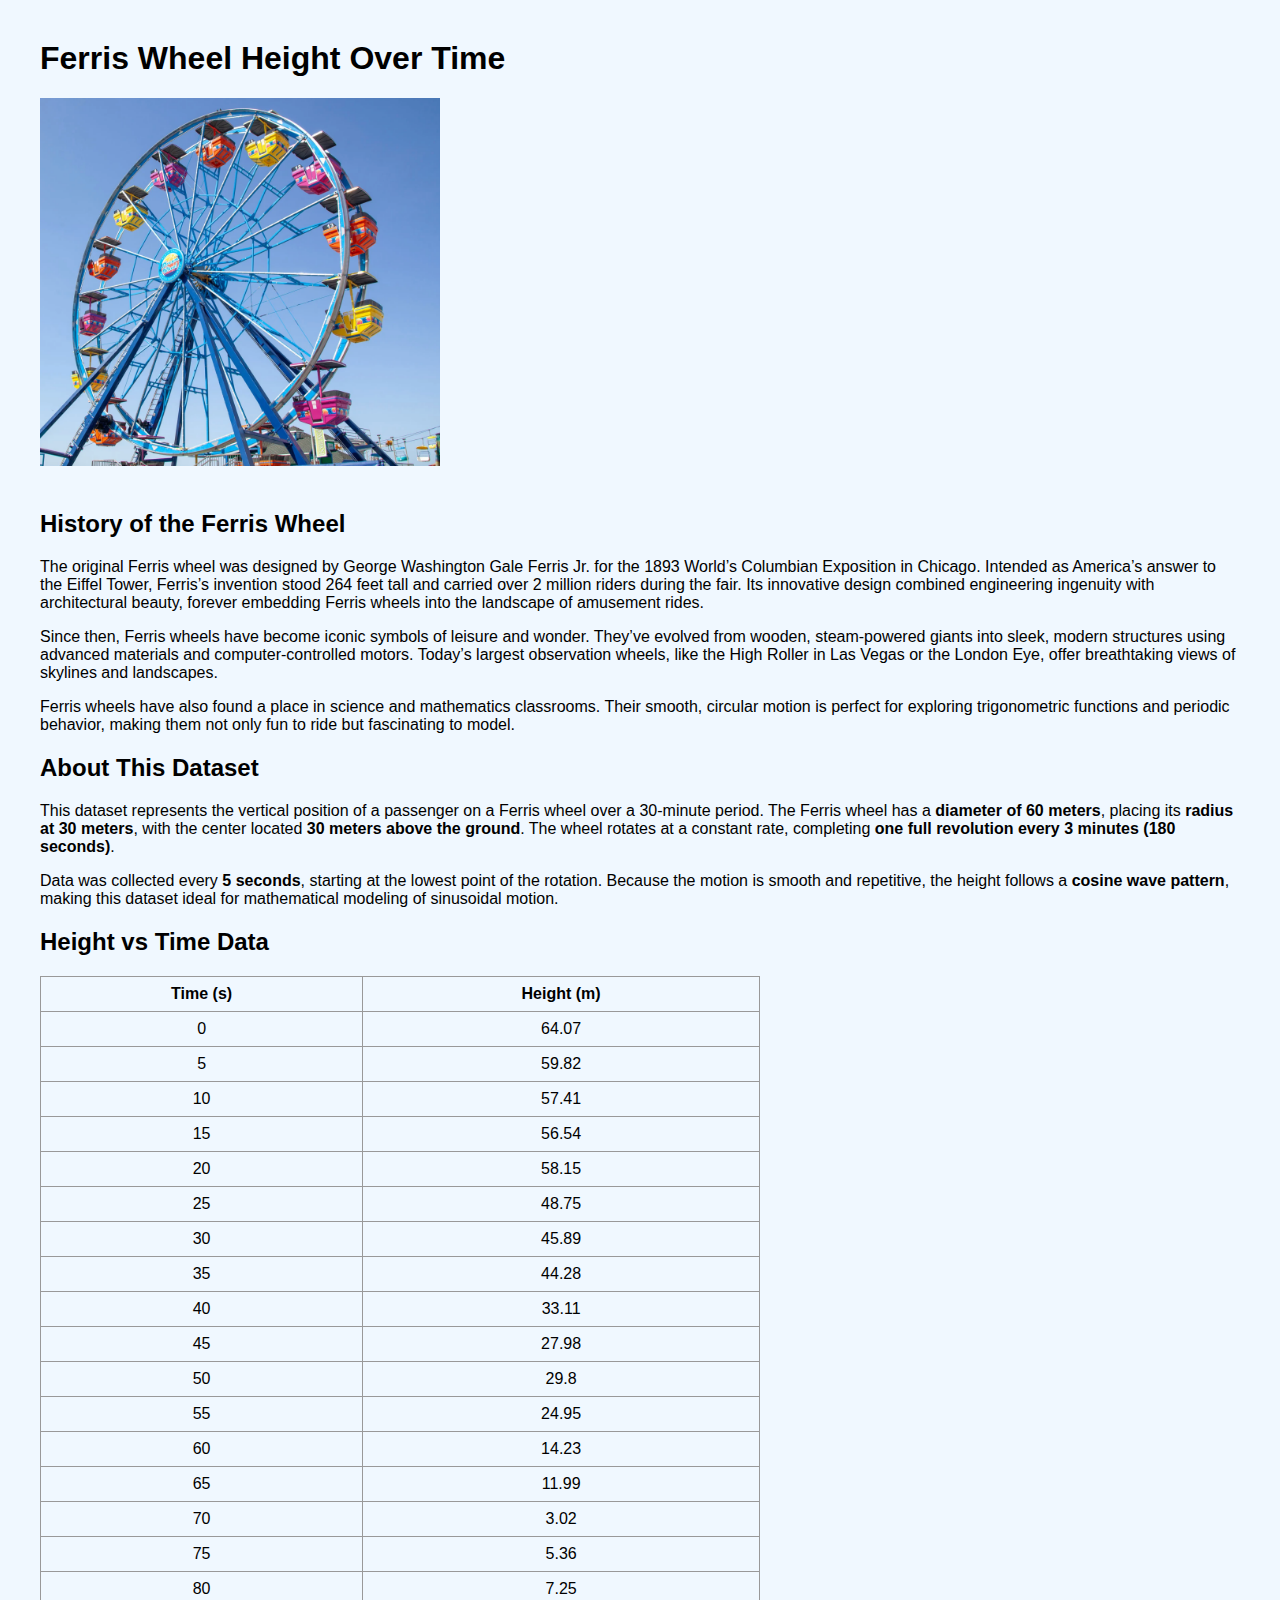
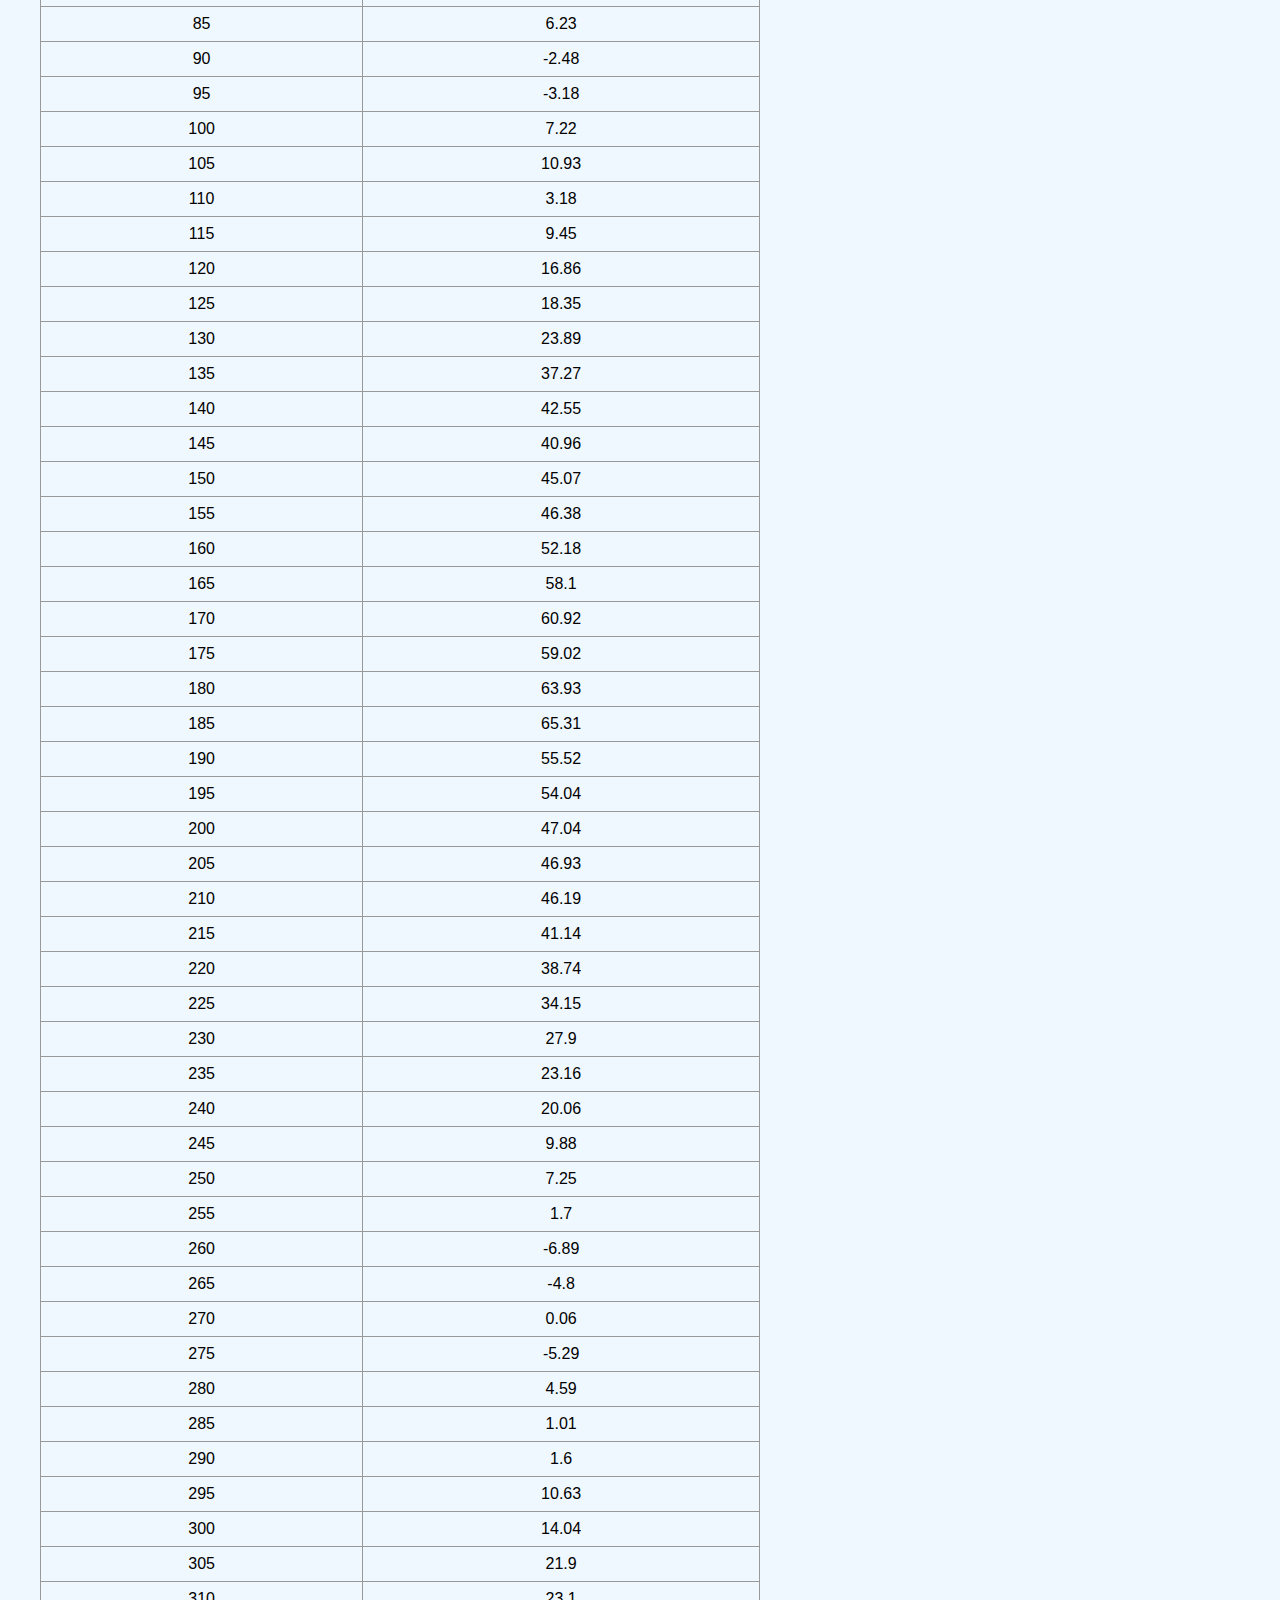
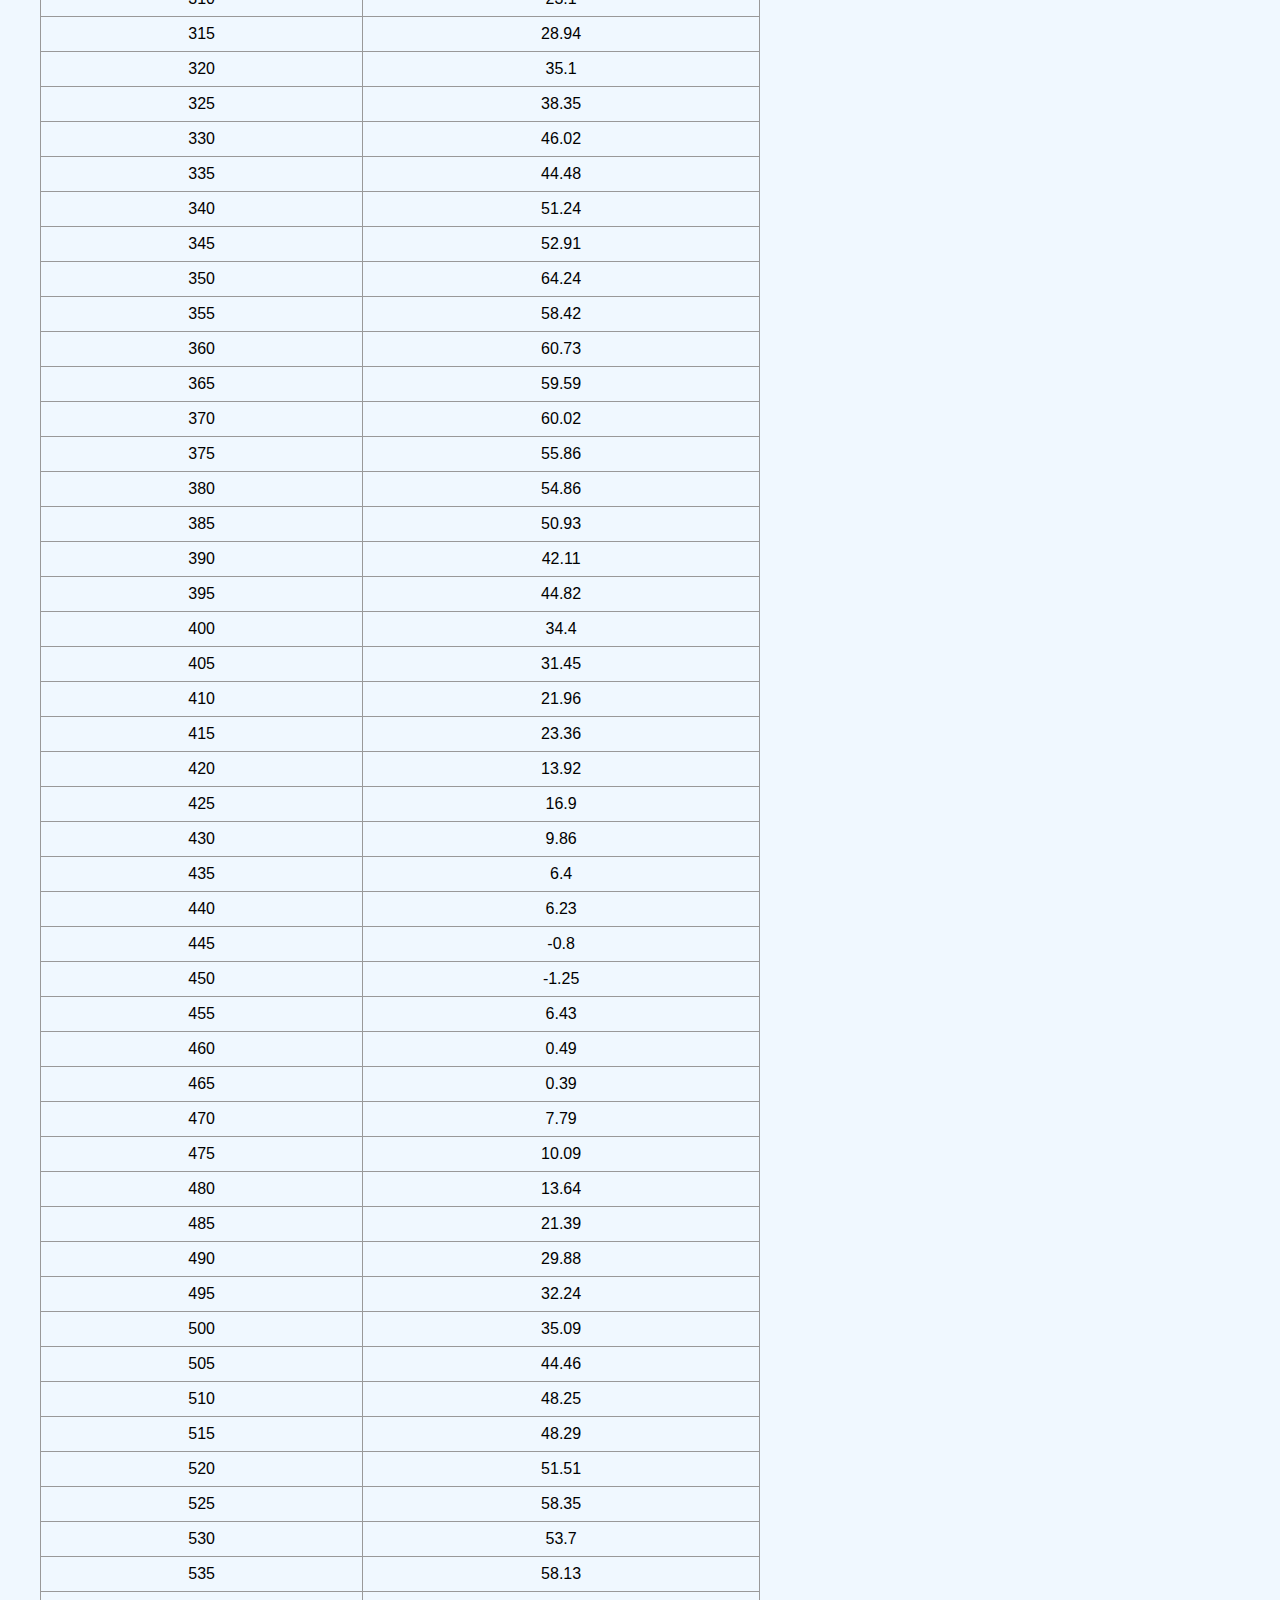
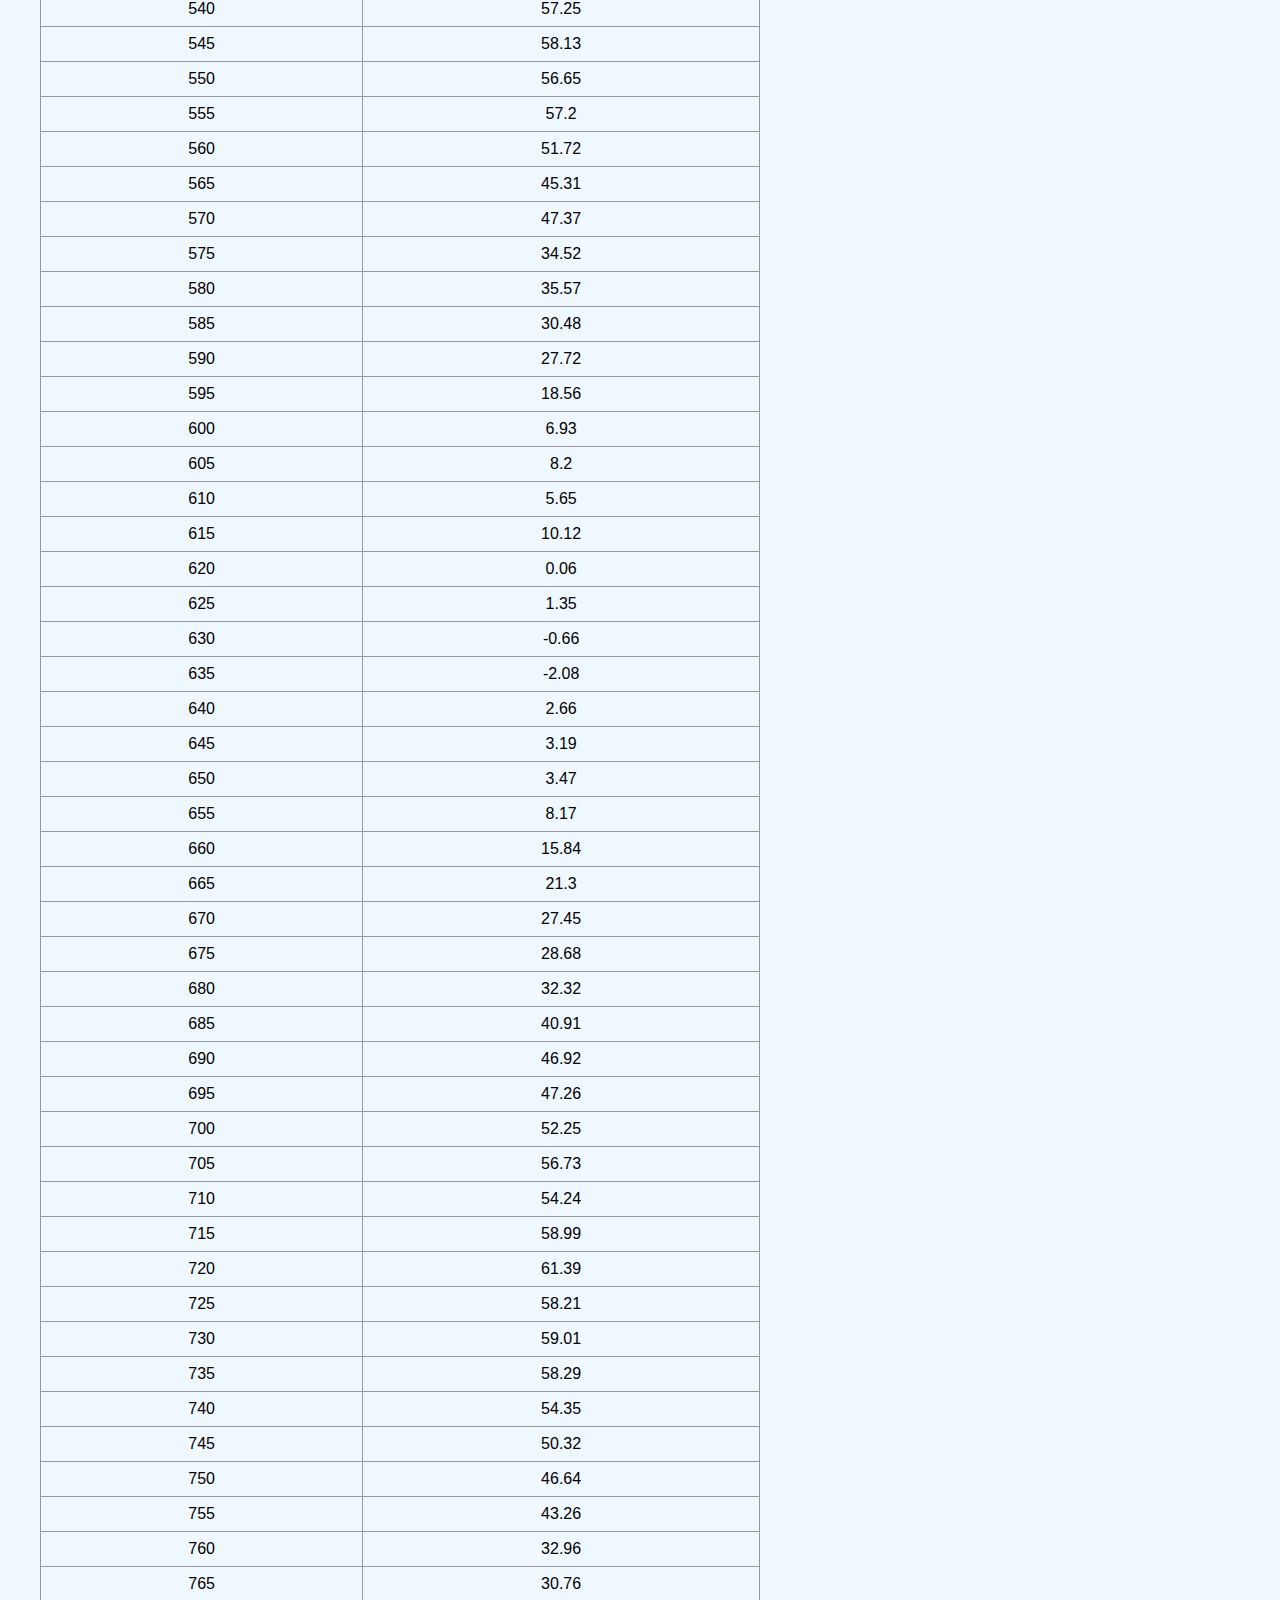
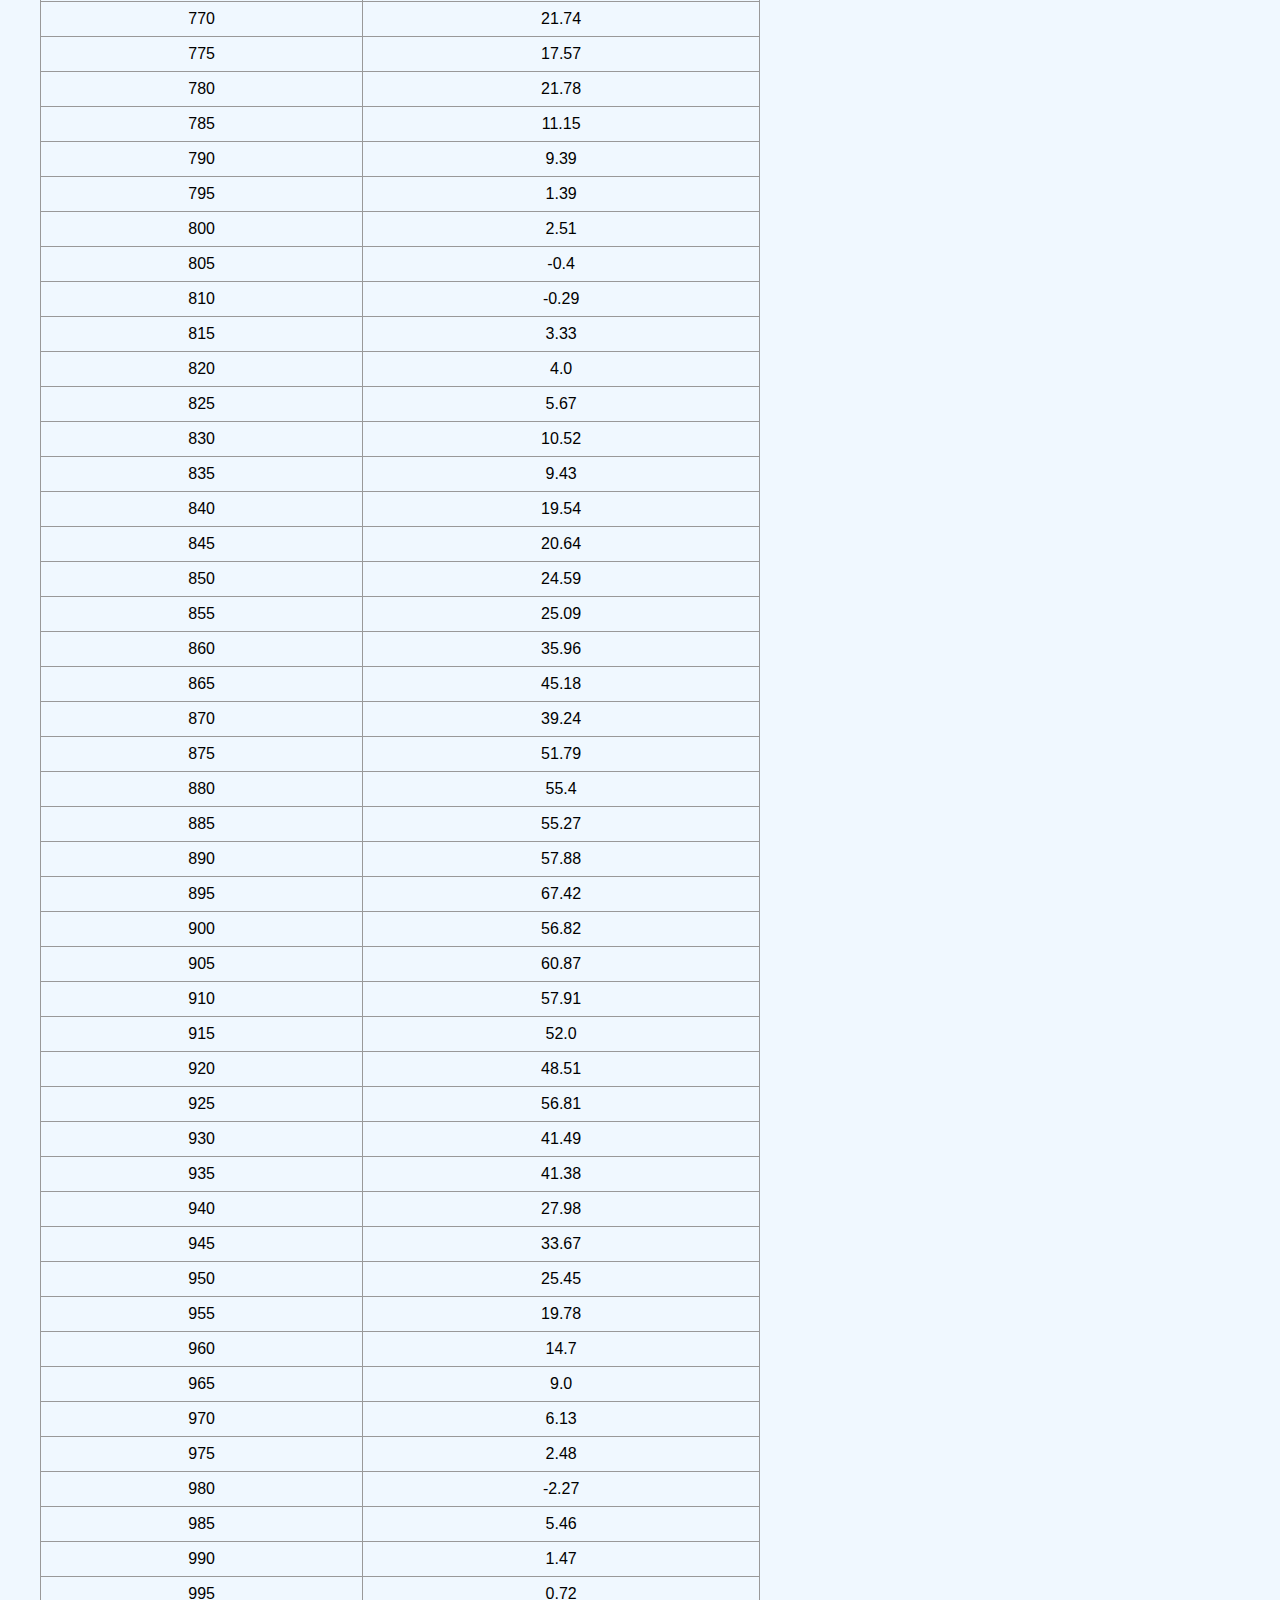
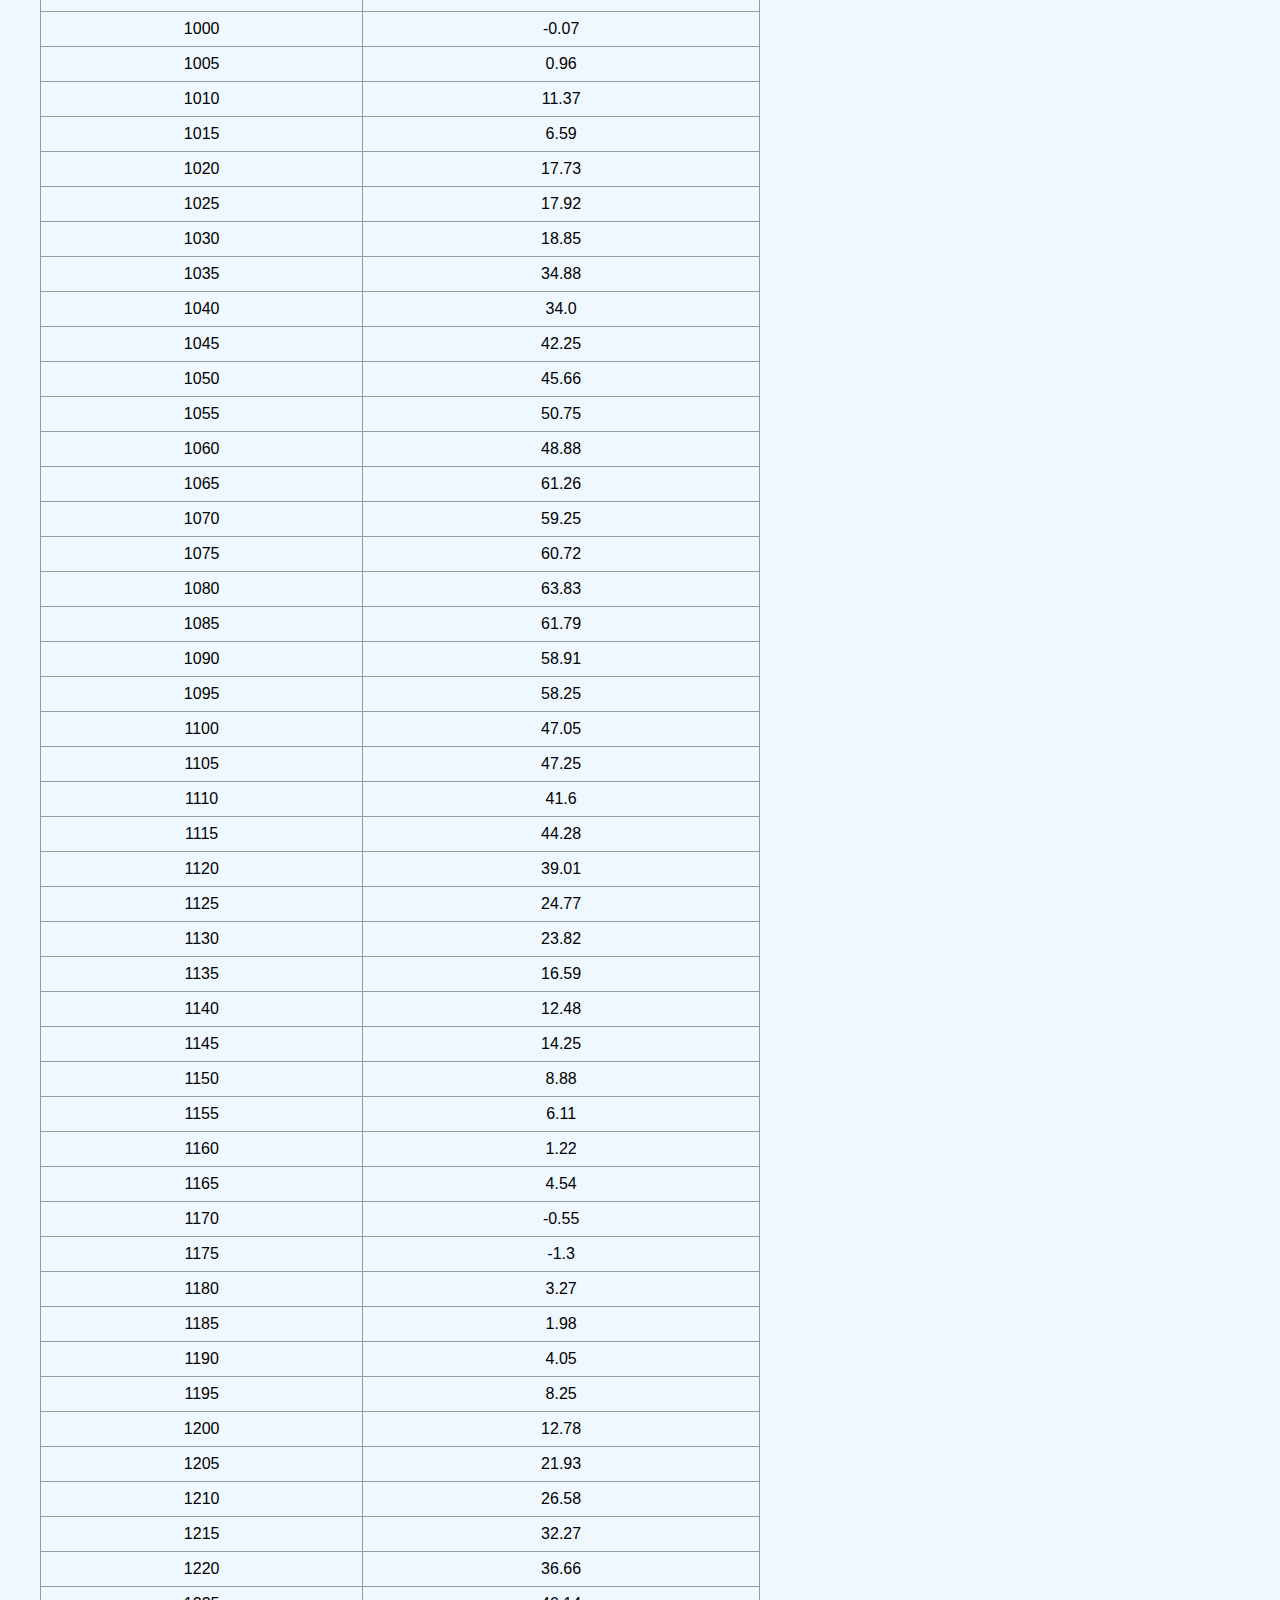
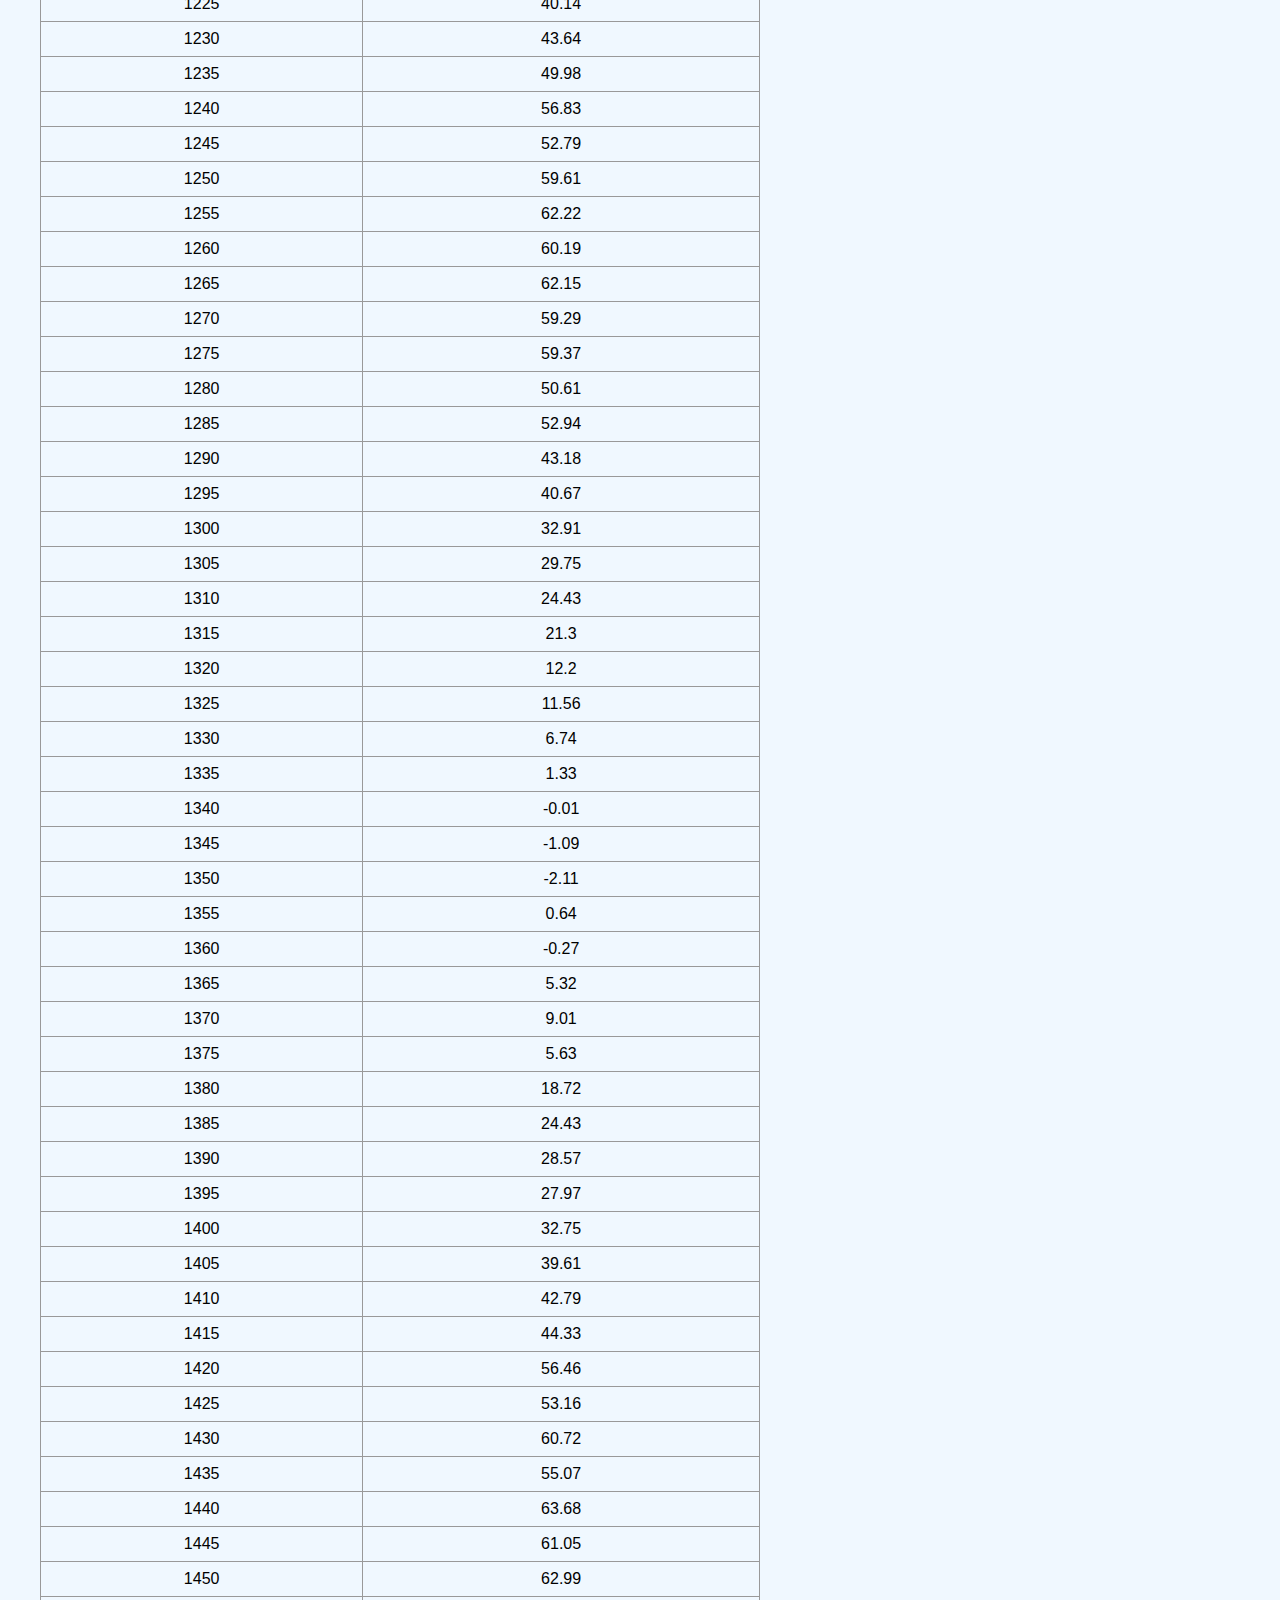
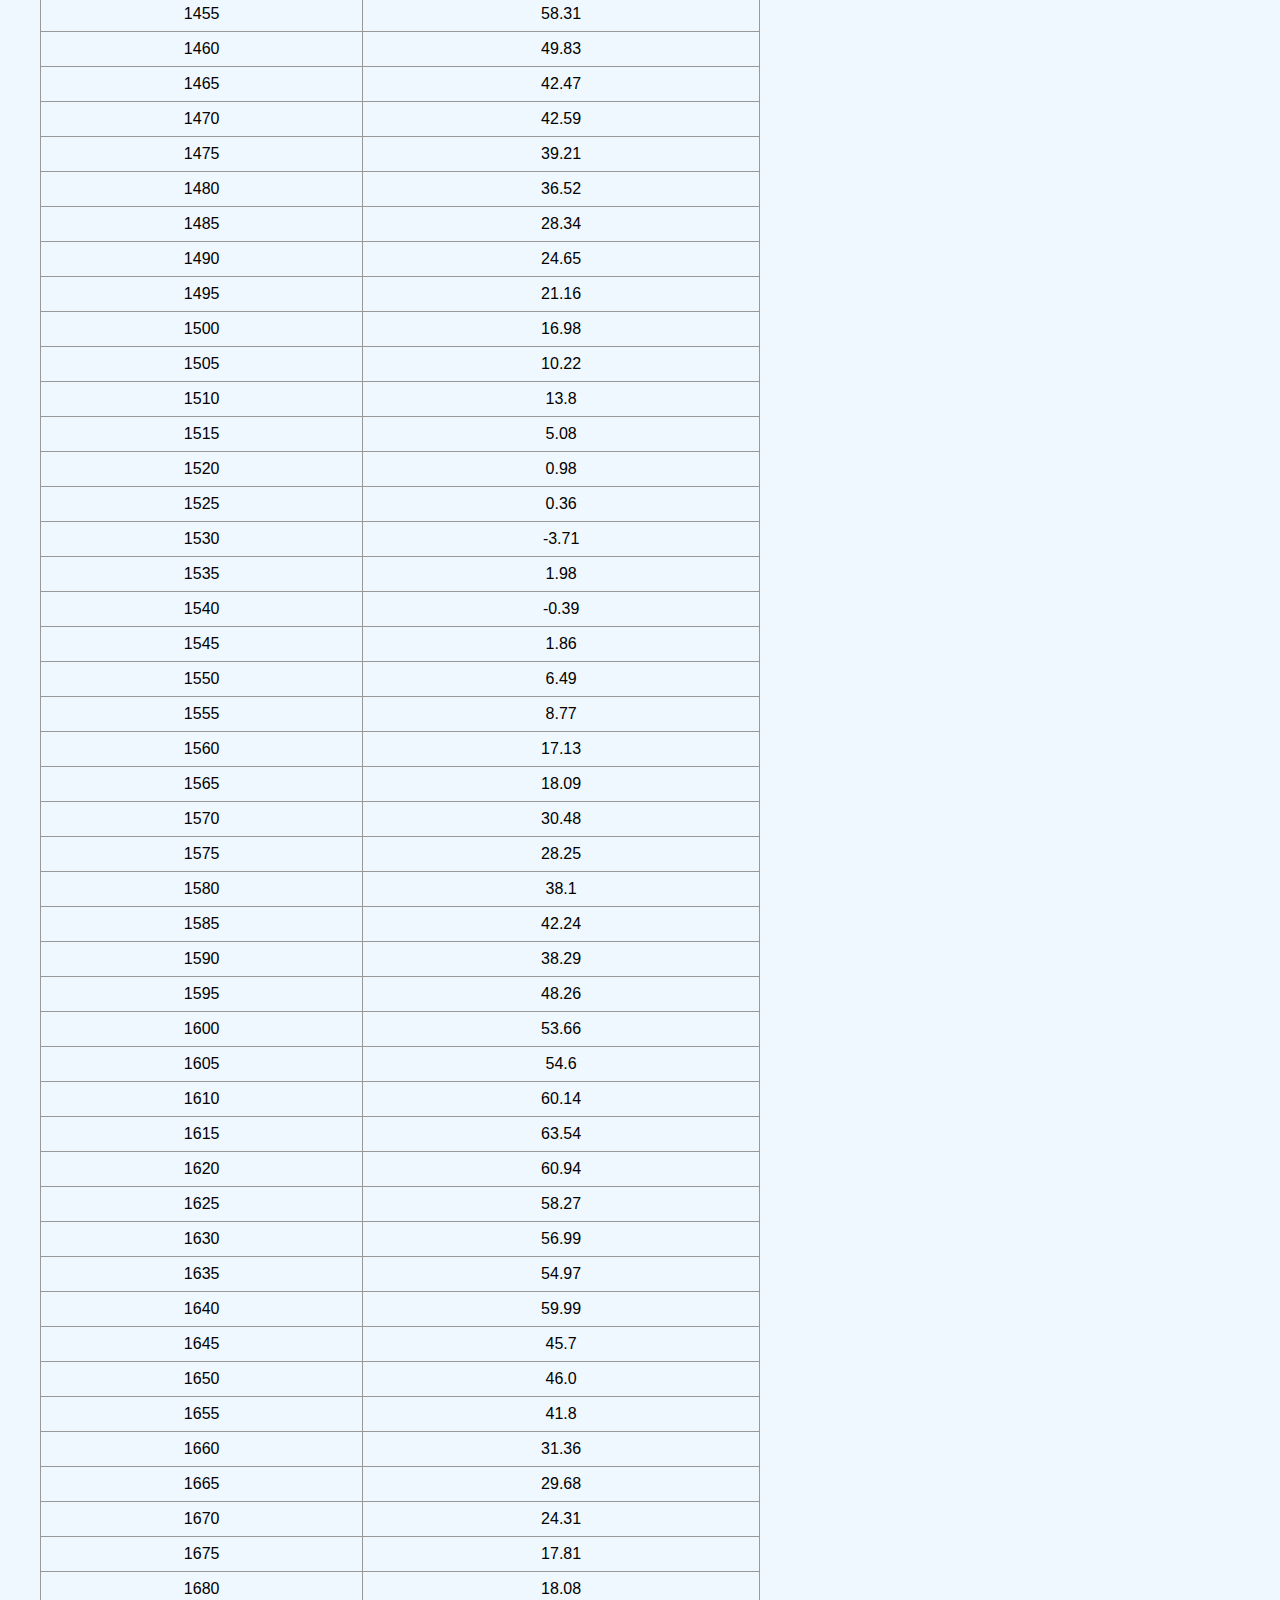
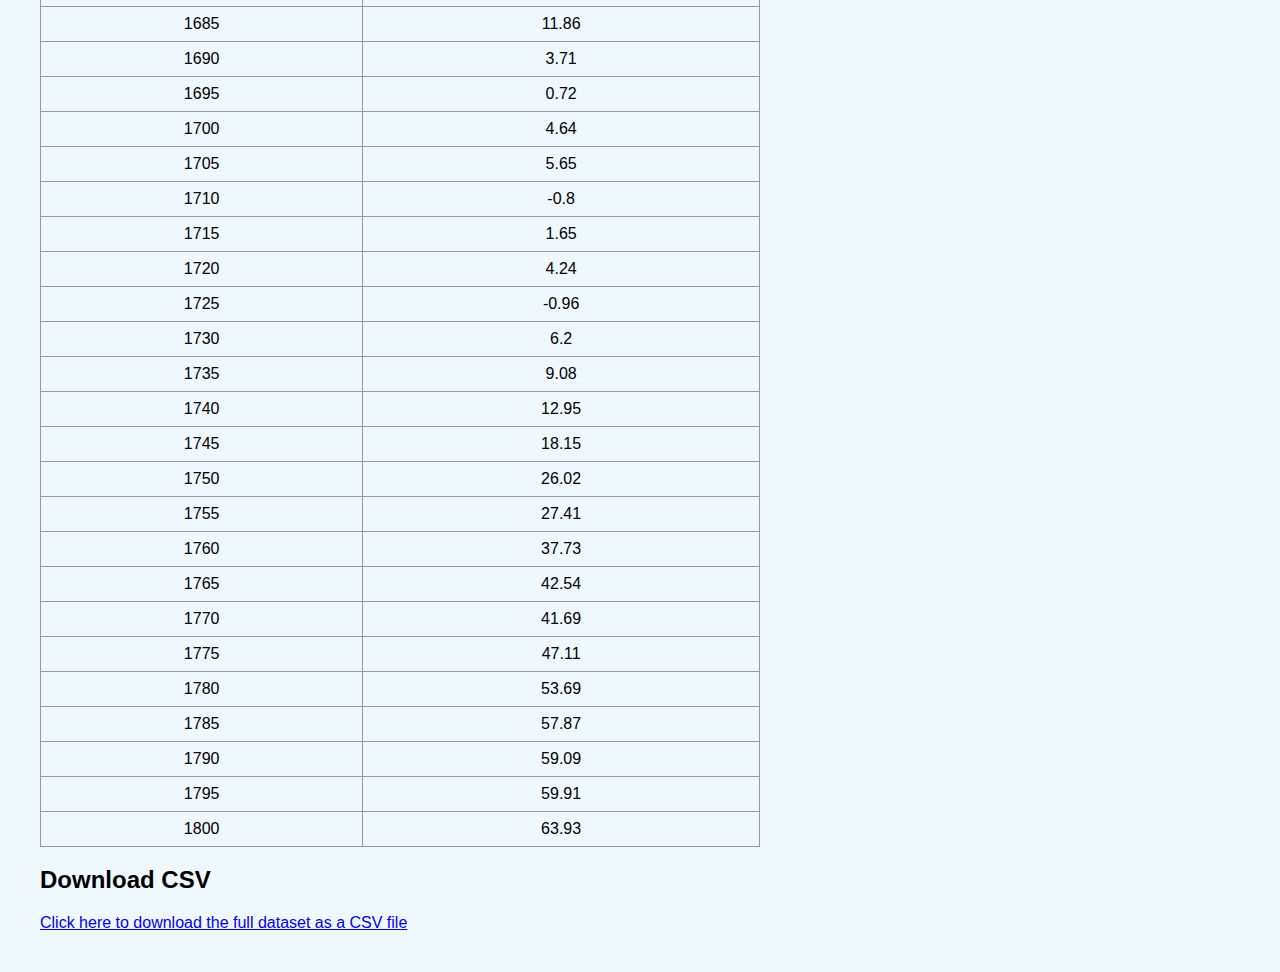
<file: index.html>
<!DOCTYPE html>
<html lang="en">
<head>
  <meta charset="UTF-8">
  <title>Ferris Wheel Height Data</title>
  <link rel="stylesheet" href="style.css">
</head>
<body>

  <h1>Ferris Wheel Height Over Time</h1>

  <!-- Image -->
  <img src="ferris-wheel.png" alt="Ferris Wheel" width="400">

  <!-- History Section -->
  <h2>History of the Ferris Wheel</h2>
  <p>
    The original Ferris wheel was designed by George Washington Gale Ferris Jr. for the 1893 World’s Columbian Exposition in Chicago.
    Intended as America’s answer to the Eiffel Tower, Ferris’s invention stood 264 feet tall and carried over 2 million riders during the fair.
    Its innovative design combined engineering ingenuity with architectural beauty, forever embedding Ferris wheels into the landscape of amusement rides.
  </p>
  <p>
    Since then, Ferris wheels have become iconic symbols of leisure and wonder. They’ve evolved from wooden, steam-powered giants into sleek, modern structures
    using advanced materials and computer-controlled motors. Today’s largest observation wheels, like the High Roller in Las Vegas or the London Eye,
    offer breathtaking views of skylines and landscapes.
  </p>
  <p>
    Ferris wheels have also found a place in science and mathematics classrooms. Their smooth, circular motion is perfect for exploring trigonometric
    functions and periodic behavior, making them not only fun to ride but fascinating to model.
  </p>

  <!-- Dataset Info -->
  <h2>About This Dataset</h2>
  <p>
    This dataset represents the vertical position of a passenger on a Ferris wheel over a 30-minute period.
    The Ferris wheel has a <strong>diameter of 60 meters</strong>, placing its <strong>radius at 30 meters</strong>, with the center located
    <strong>30 meters above the ground</strong>. The wheel rotates at a constant rate, completing <strong>one full revolution every 3 minutes (180 seconds)</strong>.
  </p>
  <p>
    Data was collected every <strong>5 seconds</strong>, starting at the lowest point of the rotation. Because the motion is smooth and repetitive,
    the height follows a <strong>cosine wave pattern</strong>, making this dataset ideal for mathematical modeling of sinusoidal motion.
  </p>

  <!-- Data Table -->
  <h2>Height vs Time Data</h2>
  <table>
    <thead>
      <tr><th>Time (s)</th><th>Height (m)</th></tr>
    </thead>
    <tbody>
        <tr><td>0</td><td>64.07</td></tr>
<tr><td>5</td><td>59.82</td></tr>
<tr><td>10</td><td>57.41</td></tr>
<tr><td>15</td><td>56.54</td></tr>
<tr><td>20</td><td>58.15</td></tr>
<tr><td>25</td><td>48.75</td></tr>
<tr><td>30</td><td>45.89</td></tr>
<tr><td>35</td><td>44.28</td></tr>
<tr><td>40</td><td>33.11</td></tr>
<tr><td>45</td><td>27.98</td></tr>
<tr><td>50</td><td>29.8</td></tr>
<tr><td>55</td><td>24.95</td></tr>
<tr><td>60</td><td>14.23</td></tr>
<tr><td>65</td><td>11.99</td></tr>
<tr><td>70</td><td>3.02</td></tr>
<tr><td>75</td><td>5.36</td></tr>
<tr><td>80</td><td>7.25</td></tr>
<tr><td>85</td><td>6.23</td></tr>
<tr><td>90</td><td>-2.48</td></tr>
<tr><td>95</td><td>-3.18</td></tr>
<tr><td>100</td><td>7.22</td></tr>
<tr><td>105</td><td>10.93</td></tr>
<tr><td>110</td><td>3.18</td></tr>
<tr><td>115</td><td>9.45</td></tr>
<tr><td>120</td><td>16.86</td></tr>
<tr><td>125</td><td>18.35</td></tr>
<tr><td>130</td><td>23.89</td></tr>
<tr><td>135</td><td>37.27</td></tr>
<tr><td>140</td><td>42.55</td></tr>
<tr><td>145</td><td>40.96</td></tr>
<tr><td>150</td><td>45.07</td></tr>
<tr><td>155</td><td>46.38</td></tr>
<tr><td>160</td><td>52.18</td></tr>
<tr><td>165</td><td>58.1</td></tr>
<tr><td>170</td><td>60.92</td></tr>
<tr><td>175</td><td>59.02</td></tr>
<tr><td>180</td><td>63.93</td></tr>
<tr><td>185</td><td>65.31</td></tr>
<tr><td>190</td><td>55.52</td></tr>
<tr><td>195</td><td>54.04</td></tr>
<tr><td>200</td><td>47.04</td></tr>
<tr><td>205</td><td>46.93</td></tr>
<tr><td>210</td><td>46.19</td></tr>
<tr><td>215</td><td>41.14</td></tr>
<tr><td>220</td><td>38.74</td></tr>
<tr><td>225</td><td>34.15</td></tr>
<tr><td>230</td><td>27.9</td></tr>
<tr><td>235</td><td>23.16</td></tr>
<tr><td>240</td><td>20.06</td></tr>
<tr><td>245</td><td>9.88</td></tr>
<tr><td>250</td><td>7.25</td></tr>
<tr><td>255</td><td>1.7</td></tr>
<tr><td>260</td><td>-6.89</td></tr>
<tr><td>265</td><td>-4.8</td></tr>
<tr><td>270</td><td>0.06</td></tr>
<tr><td>275</td><td>-5.29</td></tr>
<tr><td>280</td><td>4.59</td></tr>
<tr><td>285</td><td>1.01</td></tr>
<tr><td>290</td><td>1.6</td></tr>
<tr><td>295</td><td>10.63</td></tr>
<tr><td>300</td><td>14.04</td></tr>
<tr><td>305</td><td>21.9</td></tr>
<tr><td>310</td><td>23.1</td></tr>
<tr><td>315</td><td>28.94</td></tr>
<tr><td>320</td><td>35.1</td></tr>
<tr><td>325</td><td>38.35</td></tr>
<tr><td>330</td><td>46.02</td></tr>
<tr><td>335</td><td>44.48</td></tr>
<tr><td>340</td><td>51.24</td></tr>
<tr><td>345</td><td>52.91</td></tr>
<tr><td>350</td><td>64.24</td></tr>
<tr><td>355</td><td>58.42</td></tr>
<tr><td>360</td><td>60.73</td></tr>
<tr><td>365</td><td>59.59</td></tr>
<tr><td>370</td><td>60.02</td></tr>
<tr><td>375</td><td>55.86</td></tr>
<tr><td>380</td><td>54.86</td></tr>
<tr><td>385</td><td>50.93</td></tr>
<tr><td>390</td><td>42.11</td></tr>
<tr><td>395</td><td>44.82</td></tr>
<tr><td>400</td><td>34.4</td></tr>
<tr><td>405</td><td>31.45</td></tr>
<tr><td>410</td><td>21.96</td></tr>
<tr><td>415</td><td>23.36</td></tr>
<tr><td>420</td><td>13.92</td></tr>
<tr><td>425</td><td>16.9</td></tr>
<tr><td>430</td><td>9.86</td></tr>
<tr><td>435</td><td>6.4</td></tr>
<tr><td>440</td><td>6.23</td></tr>
<tr><td>445</td><td>-0.8</td></tr>
<tr><td>450</td><td>-1.25</td></tr>
<tr><td>455</td><td>6.43</td></tr>
<tr><td>460</td><td>0.49</td></tr>
<tr><td>465</td><td>0.39</td></tr>
<tr><td>470</td><td>7.79</td></tr>
<tr><td>475</td><td>10.09</td></tr>
<tr><td>480</td><td>13.64</td></tr>
<tr><td>485</td><td>21.39</td></tr>
<tr><td>490</td><td>29.88</td></tr>
<tr><td>495</td><td>32.24</td></tr>
<tr><td>500</td><td>35.09</td></tr>
<tr><td>505</td><td>44.46</td></tr>
<tr><td>510</td><td>48.25</td></tr>
<tr><td>515</td><td>48.29</td></tr>
<tr><td>520</td><td>51.51</td></tr>
<tr><td>525</td><td>58.35</td></tr>
<tr><td>530</td><td>53.7</td></tr>
<tr><td>535</td><td>58.13</td></tr>
<tr><td>540</td><td>57.25</td></tr>
<tr><td>545</td><td>58.13</td></tr>
<tr><td>550</td><td>56.65</td></tr>
<tr><td>555</td><td>57.2</td></tr>
<tr><td>560</td><td>51.72</td></tr>
<tr><td>565</td><td>45.31</td></tr>
<tr><td>570</td><td>47.37</td></tr>
<tr><td>575</td><td>34.52</td></tr>
<tr><td>580</td><td>35.57</td></tr>
<tr><td>585</td><td>30.48</td></tr>
<tr><td>590</td><td>27.72</td></tr>
<tr><td>595</td><td>18.56</td></tr>
<tr><td>600</td><td>6.93</td></tr>
<tr><td>605</td><td>8.2</td></tr>
<tr><td>610</td><td>5.65</td></tr>
<tr><td>615</td><td>10.12</td></tr>
<tr><td>620</td><td>0.06</td></tr>
<tr><td>625</td><td>1.35</td></tr>
<tr><td>630</td><td>-0.66</td></tr>
<tr><td>635</td><td>-2.08</td></tr>
<tr><td>640</td><td>2.66</td></tr>
<tr><td>645</td><td>3.19</td></tr>
<tr><td>650</td><td>3.47</td></tr>
<tr><td>655</td><td>8.17</td></tr>
<tr><td>660</td><td>15.84</td></tr>
<tr><td>665</td><td>21.3</td></tr>
<tr><td>670</td><td>27.45</td></tr>
<tr><td>675</td><td>28.68</td></tr>
<tr><td>680</td><td>32.32</td></tr>
<tr><td>685</td><td>40.91</td></tr>
<tr><td>690</td><td>46.92</td></tr>
<tr><td>695</td><td>47.26</td></tr>
<tr><td>700</td><td>52.25</td></tr>
<tr><td>705</td><td>56.73</td></tr>
<tr><td>710</td><td>54.24</td></tr>
<tr><td>715</td><td>58.99</td></tr>
<tr><td>720</td><td>61.39</td></tr>
<tr><td>725</td><td>58.21</td></tr>
<tr><td>730</td><td>59.01</td></tr>
<tr><td>735</td><td>58.29</td></tr>
<tr><td>740</td><td>54.35</td></tr>
<tr><td>745</td><td>50.32</td></tr>
<tr><td>750</td><td>46.64</td></tr>
<tr><td>755</td><td>43.26</td></tr>
<tr><td>760</td><td>32.96</td></tr>
<tr><td>765</td><td>30.76</td></tr>
<tr><td>770</td><td>21.74</td></tr>
<tr><td>775</td><td>17.57</td></tr>
<tr><td>780</td><td>21.78</td></tr>
<tr><td>785</td><td>11.15</td></tr>
<tr><td>790</td><td>9.39</td></tr>
<tr><td>795</td><td>1.39</td></tr>
<tr><td>800</td><td>2.51</td></tr>
<tr><td>805</td><td>-0.4</td></tr>
<tr><td>810</td><td>-0.29</td></tr>
<tr><td>815</td><td>3.33</td></tr>
<tr><td>820</td><td>4.0</td></tr>
<tr><td>825</td><td>5.67</td></tr>
<tr><td>830</td><td>10.52</td></tr>
<tr><td>835</td><td>9.43</td></tr>
<tr><td>840</td><td>19.54</td></tr>
<tr><td>845</td><td>20.64</td></tr>
<tr><td>850</td><td>24.59</td></tr>
<tr><td>855</td><td>25.09</td></tr>
<tr><td>860</td><td>35.96</td></tr>
<tr><td>865</td><td>45.18</td></tr>
<tr><td>870</td><td>39.24</td></tr>
<tr><td>875</td><td>51.79</td></tr>
<tr><td>880</td><td>55.4</td></tr>
<tr><td>885</td><td>55.27</td></tr>
<tr><td>890</td><td>57.88</td></tr>
<tr><td>895</td><td>67.42</td></tr>
<tr><td>900</td><td>56.82</td></tr>
<tr><td>905</td><td>60.87</td></tr>
<tr><td>910</td><td>57.91</td></tr>
<tr><td>915</td><td>52.0</td></tr>
<tr><td>920</td><td>48.51</td></tr>
<tr><td>925</td><td>56.81</td></tr>
<tr><td>930</td><td>41.49</td></tr>
<tr><td>935</td><td>41.38</td></tr>
<tr><td>940</td><td>27.98</td></tr>
<tr><td>945</td><td>33.67</td></tr>
<tr><td>950</td><td>25.45</td></tr>
<tr><td>955</td><td>19.78</td></tr>
<tr><td>960</td><td>14.7</td></tr>
<tr><td>965</td><td>9.0</td></tr>
<tr><td>970</td><td>6.13</td></tr>
<tr><td>975</td><td>2.48</td></tr>
<tr><td>980</td><td>-2.27</td></tr>
<tr><td>985</td><td>5.46</td></tr>
<tr><td>990</td><td>1.47</td></tr>
<tr><td>995</td><td>0.72</td></tr>
<tr><td>1000</td><td>-0.07</td></tr>
<tr><td>1005</td><td>0.96</td></tr>
<tr><td>1010</td><td>11.37</td></tr>
<tr><td>1015</td><td>6.59</td></tr>
<tr><td>1020</td><td>17.73</td></tr>
<tr><td>1025</td><td>17.92</td></tr>
<tr><td>1030</td><td>18.85</td></tr>
<tr><td>1035</td><td>34.88</td></tr>
<tr><td>1040</td><td>34.0</td></tr>
<tr><td>1045</td><td>42.25</td></tr>
<tr><td>1050</td><td>45.66</td></tr>
<tr><td>1055</td><td>50.75</td></tr>
<tr><td>1060</td><td>48.88</td></tr>
<tr><td>1065</td><td>61.26</td></tr>
<tr><td>1070</td><td>59.25</td></tr>
<tr><td>1075</td><td>60.72</td></tr>
<tr><td>1080</td><td>63.83</td></tr>
<tr><td>1085</td><td>61.79</td></tr>
<tr><td>1090</td><td>58.91</td></tr>
<tr><td>1095</td><td>58.25</td></tr>
<tr><td>1100</td><td>47.05</td></tr>
<tr><td>1105</td><td>47.25</td></tr>
<tr><td>1110</td><td>41.6</td></tr>
<tr><td>1115</td><td>44.28</td></tr>
<tr><td>1120</td><td>39.01</td></tr>
<tr><td>1125</td><td>24.77</td></tr>
<tr><td>1130</td><td>23.82</td></tr>
<tr><td>1135</td><td>16.59</td></tr>
<tr><td>1140</td><td>12.48</td></tr>
<tr><td>1145</td><td>14.25</td></tr>
<tr><td>1150</td><td>8.88</td></tr>
<tr><td>1155</td><td>6.11</td></tr>
<tr><td>1160</td><td>1.22</td></tr>
<tr><td>1165</td><td>4.54</td></tr>
<tr><td>1170</td><td>-0.55</td></tr>
<tr><td>1175</td><td>-1.3</td></tr>
<tr><td>1180</td><td>3.27</td></tr>
<tr><td>1185</td><td>1.98</td></tr>
<tr><td>1190</td><td>4.05</td></tr>
<tr><td>1195</td><td>8.25</td></tr>
<tr><td>1200</td><td>12.78</td></tr>
<tr><td>1205</td><td>21.93</td></tr>
<tr><td>1210</td><td>26.58</td></tr>
<tr><td>1215</td><td>32.27</td></tr>
<tr><td>1220</td><td>36.66</td></tr>
<tr><td>1225</td><td>40.14</td></tr>
<tr><td>1230</td><td>43.64</td></tr>
<tr><td>1235</td><td>49.98</td></tr>
<tr><td>1240</td><td>56.83</td></tr>
<tr><td>1245</td><td>52.79</td></tr>
<tr><td>1250</td><td>59.61</td></tr>
<tr><td>1255</td><td>62.22</td></tr>
<tr><td>1260</td><td>60.19</td></tr>
<tr><td>1265</td><td>62.15</td></tr>
<tr><td>1270</td><td>59.29</td></tr>
<tr><td>1275</td><td>59.37</td></tr>
<tr><td>1280</td><td>50.61</td></tr>
<tr><td>1285</td><td>52.94</td></tr>
<tr><td>1290</td><td>43.18</td></tr>
<tr><td>1295</td><td>40.67</td></tr>
<tr><td>1300</td><td>32.91</td></tr>
<tr><td>1305</td><td>29.75</td></tr>
<tr><td>1310</td><td>24.43</td></tr>
<tr><td>1315</td><td>21.3</td></tr>
<tr><td>1320</td><td>12.2</td></tr>
<tr><td>1325</td><td>11.56</td></tr>
<tr><td>1330</td><td>6.74</td></tr>
<tr><td>1335</td><td>1.33</td></tr>
<tr><td>1340</td><td>-0.01</td></tr>
<tr><td>1345</td><td>-1.09</td></tr>
<tr><td>1350</td><td>-2.11</td></tr>
<tr><td>1355</td><td>0.64</td></tr>
<tr><td>1360</td><td>-0.27</td></tr>
<tr><td>1365</td><td>5.32</td></tr>
<tr><td>1370</td><td>9.01</td></tr>
<tr><td>1375</td><td>5.63</td></tr>
<tr><td>1380</td><td>18.72</td></tr>
<tr><td>1385</td><td>24.43</td></tr>
<tr><td>1390</td><td>28.57</td></tr>
<tr><td>1395</td><td>27.97</td></tr>
<tr><td>1400</td><td>32.75</td></tr>
<tr><td>1405</td><td>39.61</td></tr>
<tr><td>1410</td><td>42.79</td></tr>
<tr><td>1415</td><td>44.33</td></tr>
<tr><td>1420</td><td>56.46</td></tr>
<tr><td>1425</td><td>53.16</td></tr>
<tr><td>1430</td><td>60.72</td></tr>
<tr><td>1435</td><td>55.07</td></tr>
<tr><td>1440</td><td>63.68</td></tr>
<tr><td>1445</td><td>61.05</td></tr>
<tr><td>1450</td><td>62.99</td></tr>
<tr><td>1455</td><td>58.31</td></tr>
<tr><td>1460</td><td>49.83</td></tr>
<tr><td>1465</td><td>42.47</td></tr>
<tr><td>1470</td><td>42.59</td></tr>
<tr><td>1475</td><td>39.21</td></tr>
<tr><td>1480</td><td>36.52</td></tr>
<tr><td>1485</td><td>28.34</td></tr>
<tr><td>1490</td><td>24.65</td></tr>
<tr><td>1495</td><td>21.16</td></tr>
<tr><td>1500</td><td>16.98</td></tr>
<tr><td>1505</td><td>10.22</td></tr>
<tr><td>1510</td><td>13.8</td></tr>
<tr><td>1515</td><td>5.08</td></tr>
<tr><td>1520</td><td>0.98</td></tr>
<tr><td>1525</td><td>0.36</td></tr>
<tr><td>1530</td><td>-3.71</td></tr>
<tr><td>1535</td><td>1.98</td></tr>
<tr><td>1540</td><td>-0.39</td></tr>
<tr><td>1545</td><td>1.86</td></tr>
<tr><td>1550</td><td>6.49</td></tr>
<tr><td>1555</td><td>8.77</td></tr>
<tr><td>1560</td><td>17.13</td></tr>
<tr><td>1565</td><td>18.09</td></tr>
<tr><td>1570</td><td>30.48</td></tr>
<tr><td>1575</td><td>28.25</td></tr>
<tr><td>1580</td><td>38.1</td></tr>
<tr><td>1585</td><td>42.24</td></tr>
<tr><td>1590</td><td>38.29</td></tr>
<tr><td>1595</td><td>48.26</td></tr>
<tr><td>1600</td><td>53.66</td></tr>
<tr><td>1605</td><td>54.6</td></tr>
<tr><td>1610</td><td>60.14</td></tr>
<tr><td>1615</td><td>63.54</td></tr>
<tr><td>1620</td><td>60.94</td></tr>
<tr><td>1625</td><td>58.27</td></tr>
<tr><td>1630</td><td>56.99</td></tr>
<tr><td>1635</td><td>54.97</td></tr>
<tr><td>1640</td><td>59.99</td></tr>
<tr><td>1645</td><td>45.7</td></tr>
<tr><td>1650</td><td>46.0</td></tr>
<tr><td>1655</td><td>41.8</td></tr>
<tr><td>1660</td><td>31.36</td></tr>
<tr><td>1665</td><td>29.68</td></tr>
<tr><td>1670</td><td>24.31</td></tr>
<tr><td>1675</td><td>17.81</td></tr>
<tr><td>1680</td><td>18.08</td></tr>
<tr><td>1685</td><td>11.86</td></tr>
<tr><td>1690</td><td>3.71</td></tr>
<tr><td>1695</td><td>0.72</td></tr>
<tr><td>1700</td><td>4.64</td></tr>
<tr><td>1705</td><td>5.65</td></tr>
<tr><td>1710</td><td>-0.8</td></tr>
<tr><td>1715</td><td>1.65</td></tr>
<tr><td>1720</td><td>4.24</td></tr>
<tr><td>1725</td><td>-0.96</td></tr>
<tr><td>1730</td><td>6.2</td></tr>
<tr><td>1735</td><td>9.08</td></tr>
<tr><td>1740</td><td>12.95</td></tr>
<tr><td>1745</td><td>18.15</td></tr>
<tr><td>1750</td><td>26.02</td></tr>
<tr><td>1755</td><td>27.41</td></tr>
<tr><td>1760</td><td>37.73</td></tr>
<tr><td>1765</td><td>42.54</td></tr>
<tr><td>1770</td><td>41.69</td></tr>
<tr><td>1775</td><td>47.11</td></tr>
<tr><td>1780</td><td>53.69</td></tr>
<tr><td>1785</td><td>57.87</td></tr>
<tr><td>1790</td><td>59.09</td></tr>
<tr><td>1795</td><td>59.91</td></tr>
<tr><td>1800</td><td>63.93</td></tr>
    </tbody>
  </table>

  <!-- CSV Download -->
  <h2>Download CSV</h2>
  <p><a href="ferris_wheel_data.csv" download>Click here to download the full dataset as a CSV file</a></p>

</body>
</html>
</file>
<file: style.css>
body {
    font-family: Arial, sans-serif;
    margin: 40px;
    background-color: #f0f8ff;
  }
  
  img {
    margin-bottom: 20px;
  }
  
  table {
    border-collapse: collapse;
    width: 60%;
  }
  
  th, td {
    border: 1px solid #999;
    padding: 8px;
    text-align: center;
  }
</file>
